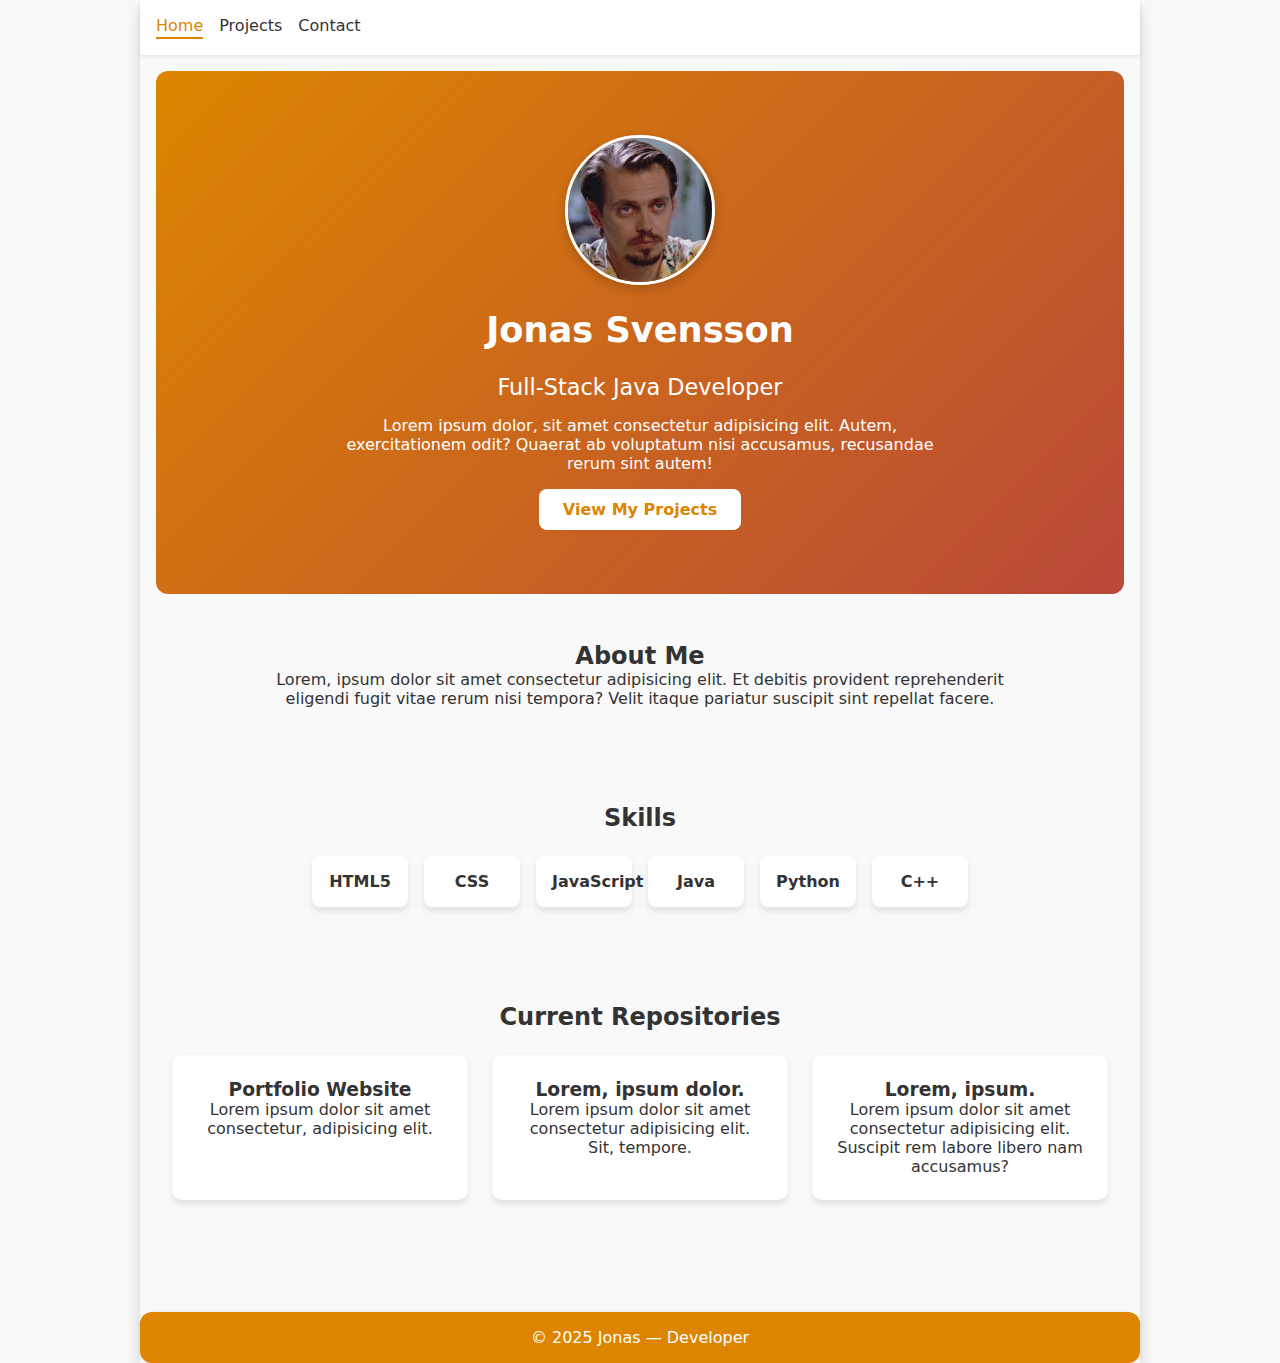
<file: index.html>
<!DOCTYPE html>
<html lang="en">
<head>
  <meta charset="UTF-8" />
  <meta name="viewport" content="width=device-width, initial-scale=1.0" />
  <title>Jonas | Developer</title>
  <link rel="stylesheet" href="css/base.css" />
  <link rel="stylesheet" href="css/layout.css" />
  <link rel="stylesheet" href="css/navbar.css" />
  <link rel="stylesheet" href="css/home.css" />
</head>
<body class="container">
  <!-- Header -->
  <header>
    <div id="navbar"></div>
  </header>

  <!-- Main Section -->
  <main>
    <section class="hero">
      <img src="attributes/img/pb.jpg" alt="Profile picture" class="profile-pic" />
      <h1>Jonas Svensson</h1>
      <h2>Full-Stack Java Developer</h2>
      <p>
        Lorem ipsum dolor, sit amet consectetur adipisicing elit. Autem, exercitationem odit? 
        Quaerat ab voluptatum nisi accusamus, recusandae rerum sint autem!
      </p>
      <a href="projects.html" class="btn-view-projects">View My Projects</a>
    </section>

    <!-- About Me -->
    <section class="about">
      <h2>About Me</h2>
      <p>
        Lorem, ipsum dolor sit amet consectetur adipisicing elit. Et debitis provident 
        reprehenderit eligendi fugit vitae rerum nisi tempora? Velit itaque pariatur suscipit sint repellat facere.
      </p>
    </section>

    <!-- Skills -->
    <section class="skills">
      <h2>Skills</h2>
      <div class="skill-container">
        <div class="skill-card">HTML5</div>
        <div class="skill-card">CSS</div>
        <div class="skill-card">JavaScript</div>
        <div class="skill-card">Java</div>
        <div class="skill-card">Python</div>
        <div class="skill-card">C++</div>
      </div>
    </section>

    <!-- Repositories -->
    <section class="repo-display">
      <h2>Current Repositories</h2>
      <div class="repo-grid">
        <div class="repo-card">
          <a href="#"><h3>Portfolio Website</h3></a>
          <p>Lorem ipsum dolor sit amet consectetur, adipisicing elit.</p>
        </div>
        <div class="repo-card">
          <a href="#"><h3>Lorem, ipsum dolor.</h3></a>
          <p>Lorem ipsum dolor sit amet consectetur adipisicing elit. Sit, tempore.</p>
        </div>
        <div class="repo-card">
          <a href="#"><h3>Lorem, ipsum.</h3></a>
          <p>Lorem ipsum dolor sit amet consectetur adipisicing elit. Suscipit rem labore libero nam accusamus?</p>
        </div>
      </div>
    </section>
  </main>

  <!-- Footer -->
  <footer>
    © 2025 Jonas — Developer
  </footer>

  <!-- JS -->
  <script src="js/navbar.js"></script>
</body>
</html>
</file>
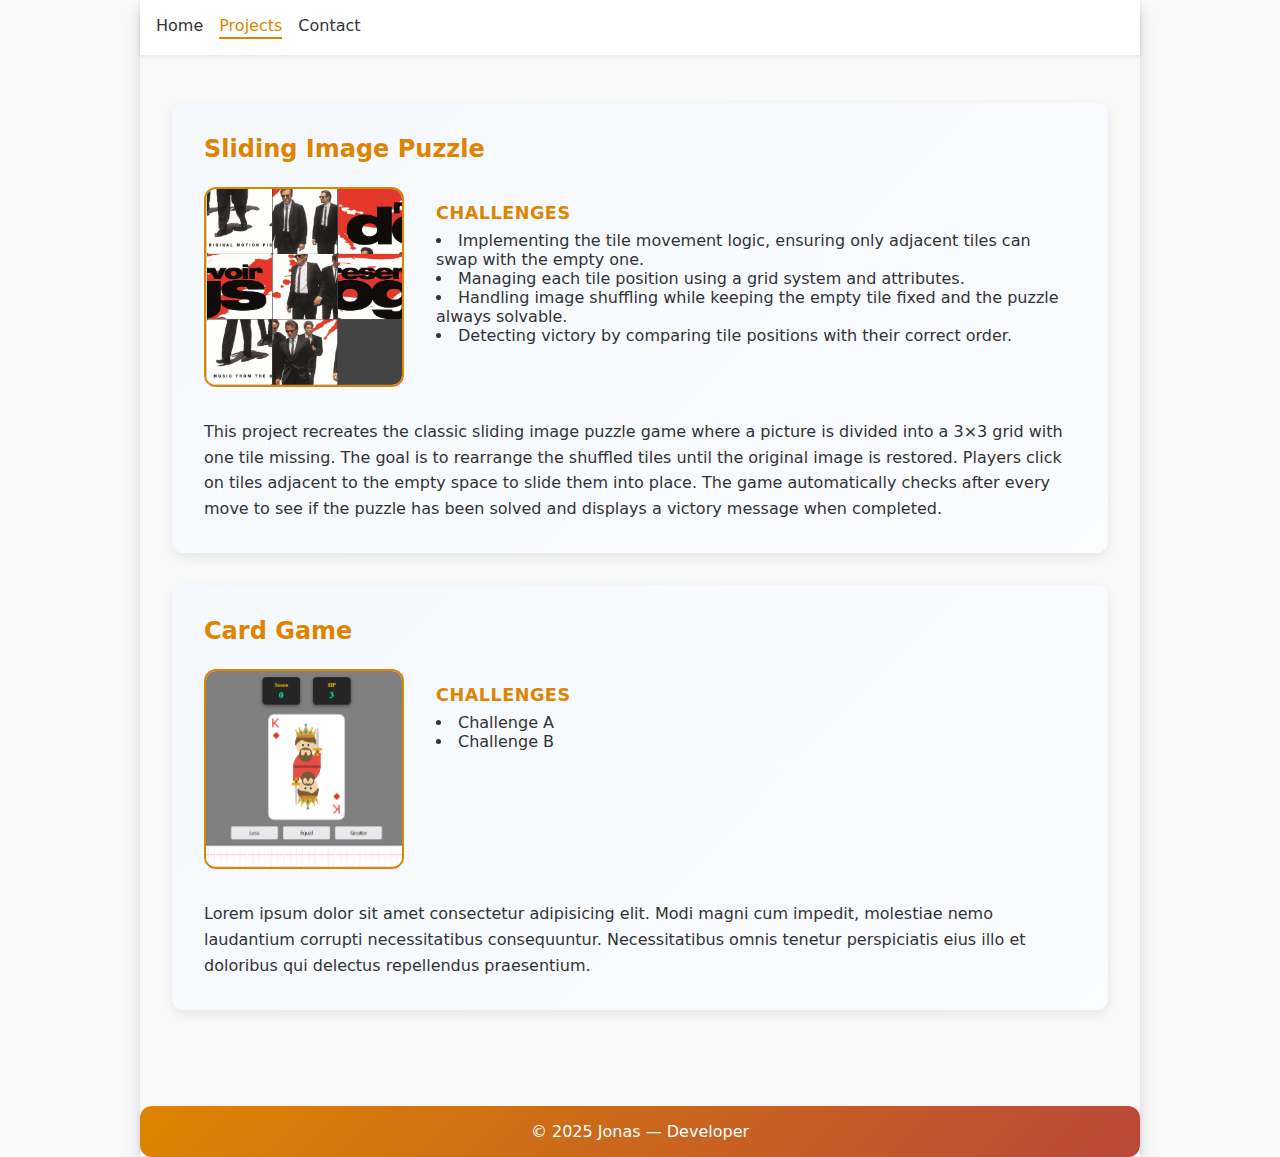
<file: projects.html>
<!DOCTYPE html>
<html lang="en">
<head>
    <meta charset="UTF-8">
    <meta name="viewport" content="width=device-width, initial-scale=1.0">
    <title>Projects</title>
    <link rel="stylesheet" href="css/base.css">  <!--root and overall rules-->
    <link rel="stylesheet" href="css/layout.css"> <!--base grid-->
    <link rel="stylesheet" href="css/navbar.css"> <!--navbar-->
    <link rel="stylesheet" href="css/projects.css"> <!--current page-->
</head>
<body class="container">
    <!-- Header with navbar placeholder -->
    <header>
        <div id="navbar"></div>
    </header>

    <!-- Main content -->
    <main>
        <section class="projects">
            <!-- Project 1 -->
            <article class="project">
                <a href="./projects/img_puzzle_game/img_puzzle.html"><h2>Sliding Image Puzzle</h2></a>
                <div class="project-hero">
                    <img src="./attributes/img/img_puzzle_game.png" alt="Project 1 Image" class="project-image">
                    <div class="project-challenges-wrapper">
                        <h3 class="challenges-title">Challenges</h3>
                        <ul class="project-challenges">
                            <li>Implementing the tile movement logic, ensuring only adjacent tiles can swap with the empty one.</li>
                            <li>Managing each tile position using a grid system and attributes.</li>
                            <li>Handling image shuffling while keeping the empty tile fixed and the puzzle always solvable.</li>
                            <li>Detecting victory by comparing tile positions with their correct order.</li>
                        </ul>
                    </div>
                </div>
                <p class="project-description">
                    This project recreates the classic sliding image puzzle game where a picture is divided into a 3×3 grid with
                     one tile missing. The goal is to rearrange the shuffled tiles until the original image is restored.

                    Players click on tiles adjacent to the empty space to slide them into place. The game automatically checks 
                    after every move to see if the puzzle has been solved and displays a victory message when completed.
                </p>
            </article>

            <!-- Project 2 -->
            <article class="project">
                <a href="./projects/card_game/index.html"><h2>Card Game</h2></a>
                <div class="project-hero">
                    <img src="./attributes/img/card_game.png" alt="Project 2 Image" class="project-image">
                    <div class="project-challenges-wrapper">
                        <h3 class="challenges-title">Challenges</h3>
                        <ul class="project-challenges">
                            <li>Challenge A</li>
                            <li>Challenge B</li>
                        </ul>
                    </div>
                </div>
                <p class="project-description">
                    Lorem ipsum dolor sit amet consectetur adipisicing elit. Modi magni cum impedit, molestiae nemo laudantium corrupti 
                    necessitatibus consequuntur. Necessitatibus omnis tenetur perspiciatis eius illo et doloribus qui delectus repellendus praesentium.
                </p>
            </article>
        </section>
    </main>


    <!-- Footer -->
    <footer>
        © 2025 Jonas — Developer
    </footer>

    <!-- JS -->
    <script src="js/navbar.js"></script>
</body>
</html>
</file>
<file: css/base.css>
:root {
   /* ===================================
      Colors
   =================================== */
   --primary: #dd8500;
   --secondary: #b94839;
   --text-color: #333;
   --text-light: #ffffff;
   --bg-light: #f9f9f9;
   --bg-dark: #424242;
   --bg-dark-hover: #666;
   --border-color: #e5e7eb;

   /* ===================================
      Fonts
   =================================== */
   --font-sans: system-ui, -apple-system, sans-serif;
   --font-serif: Georgia, serif;
   --font-size-base: 16px;
   --font-size-lg: 1.25rem;
   --font-size-sm: 0.875rem;

   /* ===================================
      Spacing
   =================================== */
   --spacing-xs: 0.25rem;
   --spacing-sm: 0.5rem;
   --spacing: 1rem;
   --spacing-md: 1.5rem;
   --spacing-lg: 2rem;
   --spacing-xl: 3rem;

   /* ===================================
      Shadows
   =================================== */
   --shadow-sm: 0 1px 2px rgba(0,0,0,0.05);
   --shadow-md: 0 4px 6px rgba(0,0,0,0.1);
   --shadow-lg: 0 10px 15px rgba(0,0,0,0.15);

   /* ===================================
      Borders & Radius
   =================================== */
   --radius-sm: 4px;
   --radius-md: 8px;
   --radius-lg: 12px;

   /* ===================================
      Transitions
   =================================== */
   --transition-fast: 0.15s ease-in-out;
   --transition-medium: 0.3s ease-in-out;
   --transition-slow: 0.5s ease-in-out;
}


/* ===================================
       Reset
    =================================== */
* {
   margin: 0;
   padding: 0;
   box-sizing: border-box;
}

body {
   font-family: var(--font-sans);
   color: var(--text-color);
   background: var(--bg-light);

   height: 100%;
   }
</file>
<file: css/layout.css>
body{
    margin: auto;
    max-width: 1000px;
    box-shadow: var(--shadow-lg);
}

header,
footer {
    padding: var(--spacing);
    background: white;
    box-shadow: 0 1px 4px rgba(0, 0, 0, 0.1);
}

main {
    padding: var(--spacing);
    grid-template-columns: 1fr;
    gap: var(--spacing);
}

@media (max-width: 500px) {
    main {
        display: block;
    }
    .container {
        grid-template-rows: auto 1fr auto;
    }

}
</file>
<file: css/navbar.css>
.navbar {
    display: flex;
    gap: var(--spacing);
}

.navbar a {
    text-decoration: none;
    color: var(--text-color);
    font-weight: 500;
    padding-bottom: 2px;
    border-bottom: 2px solid transparent;
    transition: color var(--transition-fast), border-bottom-color var(--transition-fast);
}

.navbar a:hover {
    color: var(--primary);
    border-bottom-color: var(--primary);
}

.navbar a.active {
    color: var(--primary);
    border-bottom-color: var(--primary);
}
</file>
<file: css/home.css>
.hero {
  text-align: center;
  padding: 4rem 1rem;
  background: linear-gradient(135deg, var(--primary), var(--secondary));
  color: white;
  border-radius: 12px;
  display: flex;
  flex-direction: column;
  align-items: center;
  gap: 1rem;
}
.profile-pic {
  width: 150px;
  height: 150px;
  border-radius: 50%;
  object-fit: cover;
  border: 3px solid white;
  box-shadow: 0 4px 12px rgba(0, 0, 0, 0.2);
}
.hero h1 {
  font-size: 2.2rem;
  margin: 0.5rem 0;
}
.hero h2 {
  font-size: 1.4rem;
  font-weight: 400;
  color: var(--text-light);
}
.hero p {
  max-width: 600px;
}

.btn-view-projects {
  background: white;
  color: var(--primary);
  padding: 0.7rem 1.5rem;
  border-radius: 8px;
  text-decoration: none;
  font-weight: 600;
  transition: 0.3s;
}

/* About me */
.about {
  padding: 3rem 1rem;
  text-align: center;
  max-width: 800px;
  margin: auto;
}

/* Skills */
.skills {
  padding: 3rem 1rem;
  text-align: center;
}
.skill-container {
  display: flex;
  flex-wrap: wrap;
  justify-content: center;
  gap: 1rem;
  margin-top: 1.5rem;
}
.skill-card {
  background: white;
  padding: 1rem;
  border-radius: 8px;
  font-weight: 600;
  box-shadow: var(--shadow-md);

  width: 6rem;
}

/* Repos */
.repo-display {
  padding: 3rem 1rem;
  text-align: center;
}
.repo-grid {
  display: grid;
  grid-template-columns: repeat(auto-fit, minmax(250px, 1fr));
  gap: 1.5rem;
  margin-top: 1.5rem;
}
.repo-card {
  background: white;
  border-radius: 10px;
  padding: 1.5rem;
  box-shadow: var(--shadow-md);
}
.repo-card a {
  text-decoration: none;
  color: inherit;
}

footer {
  text-align: center;
  padding: 1rem;
  background: var(--primary);
  color: var(--text-light);
  border-radius: 12px;
  margin-top: 3rem;
}
</file>
<file: css/projects.css>
.projects {
  display: flex;
  flex-direction: column;
  gap: var(--spacing-lg);
  padding: var(--spacing-lg) var(--spacing);
}
.project {
  display: grid;
  grid-template-rows: auto auto auto;
  gap: var(--spacing);
  background: linear-gradient(135deg, var(--primary-light, #f5f8ff), var(--secondary-light, #fafcff));
  box-shadow: 0 4px 12px rgba(0, 0, 0, 0.08);
  padding: var(--spacing-lg);
  border-radius: var(--radius-lg);
  transition: transform 0.2s ease, box-shadow 0.2s ease;
}
.project a {
  text-decoration: none;
  color: var(--primary, #1a1a1a);
}
.project a h2 {
  font-size: 1.5rem;
  margin-bottom: 0.5rem;
  transition: color 0.3s;
}

.project-hero {
  display: grid;
  grid-template-columns: 200px auto;
  gap: var(--spacing);
  align-items: start;
}
.project-image {
  height: 200px;
  width: 200px;
  border-radius: var(--radius-lg);
  object-fit: cover;
  border: 2px solid var(--primary, #5a5aff);
}

.project-challenges-wrapper {
  display: flex;
  flex-direction: column;
  gap: var(--spacing-sm);
  border-radius: var(--radius-md);
  padding: var(--spacing);
}
.challenges-title {
  margin: 0;
  font-size: 1.1rem;
  font-weight: bold;
  color: var(--primary, #333);
  text-transform: uppercase;
  letter-spacing: 0.5px;
}
.project-challenges {
  list-style: disc inside;
  margin: 0;
  padding: 0;
  color: var(--text-dark, #333);
}
.project-description {
  margin-top: var(--spacing);
  line-height: 1.6;
  color: var(--text-dark, #333);
}


footer {
  text-align: center;
  padding: 1rem;
  margin-top: 3rem;
  background: linear-gradient(135deg, var(--primary), var(--secondary));
  color: white;
  border-radius: var(--radius-lg);
}

/* Responsive tweaks */
@media (max-width: 500px) {
  .project-hero {
    grid-template-columns: 1fr;
    gap: var(--spacing-sm);
  }
}

@media (max-width: 280px) {
  .project-image {
    display: none;
  }
}
</file>
